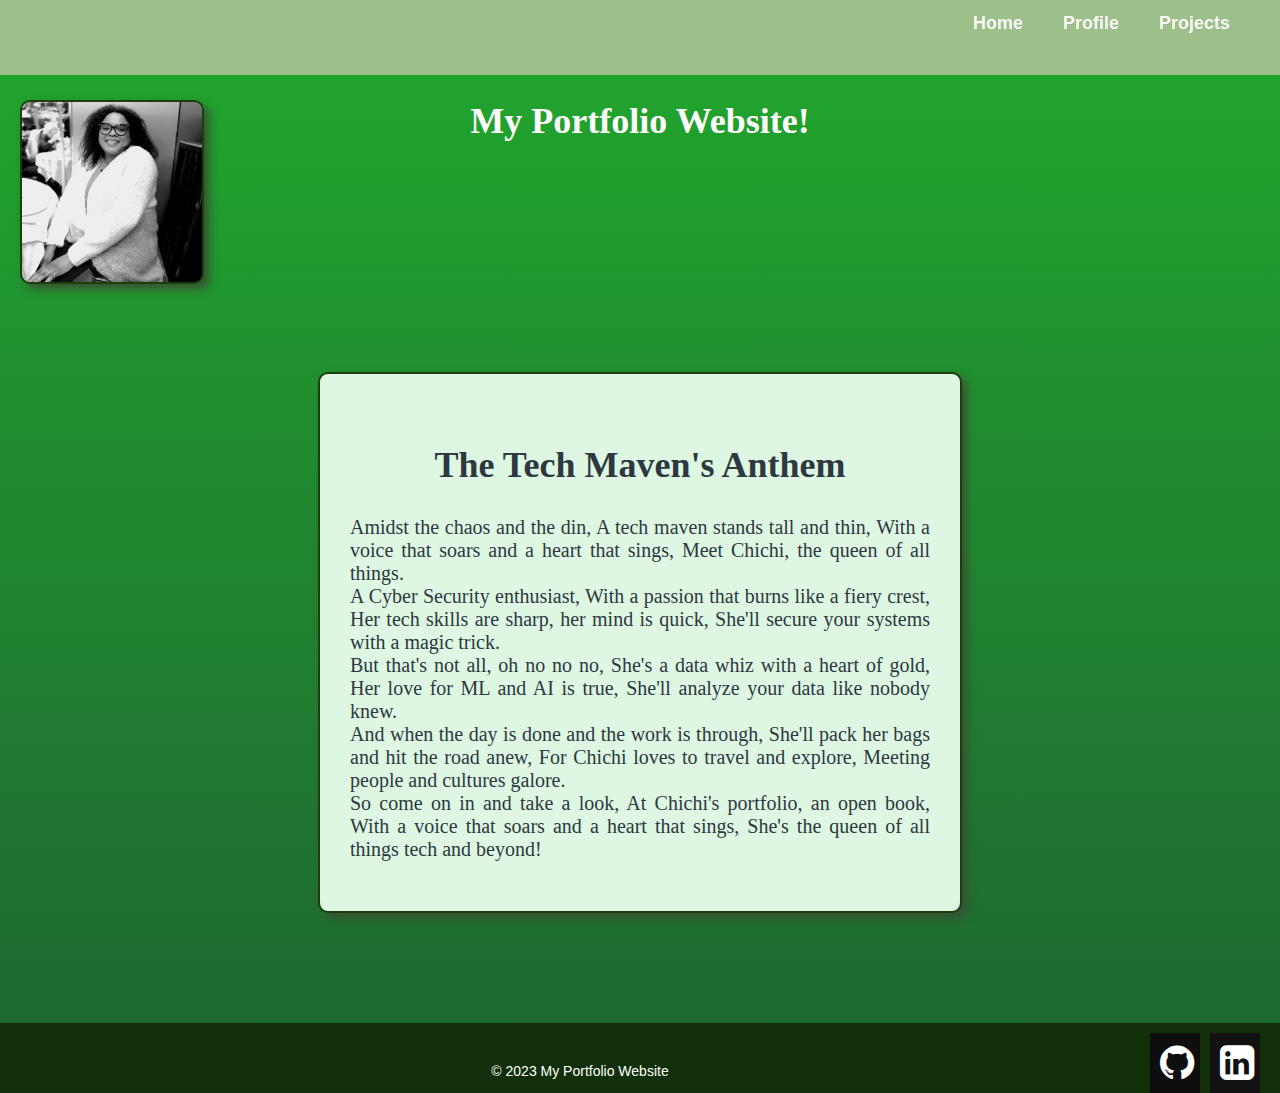
<file: index.html>
<head>
    <title>My Portfolio Website</title>
	<meta charset="UTF-8">
	<link rel="stylesheet" href="https://cdnjs.cloudflare.com/ajax/libs/font-awesome/4.7.0/css/font-awesome.min.css">
    <link rel="stylesheet" href="styles.css">
    <script src="script.js"></script>
  </head>
  <body>

<div class="page-container">

<header>
	<div classs ="head">
	<div class="logo-container">
	<a href="profile.html"><img src="chi_2.jpg" alt="Logo" class="logo", height="100", width="100"></a>
     </div>
		<nav class="head-nav">
			<ul>
				<li><a href="index.html">Home</a></li>
				<li><a href="profile.html">Profile</a></li>
				<li><a href="projects.html">Projects</a></li>
			</ul>
		</nav>

	</header>
		<h1>My Portfolio Website!</h1>
		
		<main>
		<section>
			<div class="intro-box">
			<h2>The Tech Maven's Anthem</h2>
			<p class= "introduction">Amidst the chaos and the din,
				A tech maven stands tall and thin,
				With a voice that soars and a heart that sings,
				Meet Chichi, the queen of all things.<br>
				
				A Cyber Security enthusiast,
				With a passion that burns like a fiery crest,
				Her tech skills are sharp, her mind is quick,
				She'll secure your systems with a magic trick.<br>
				
				But that's not all, oh no no no,
				She's a data whiz with a heart of gold,
				Her love for ML and AI is true,
				She'll analyze your data like nobody knew.<br>
				
				And when the day is done and the work is through,
				She'll pack her bags and hit the road anew,
				For Chichi loves to travel and explore,
				Meeting people and cultures galore.<br>
				
				So come on in and take a look,
				At Chichi's portfolio, an open book,
				With a voice that soars and a heart that sings,
				She's the queen of all things tech and beyond!</p>
			</div>
		</section>
	</main>
	<footer>
		<a href="#" class="fa fa-linkedin"></a>
		<a href="#" class="fa fa-github"></a>	

		<p>&copy; 2023 My Portfolio Website</p>
	</footer>
</div>
</body>
</html>
</file>
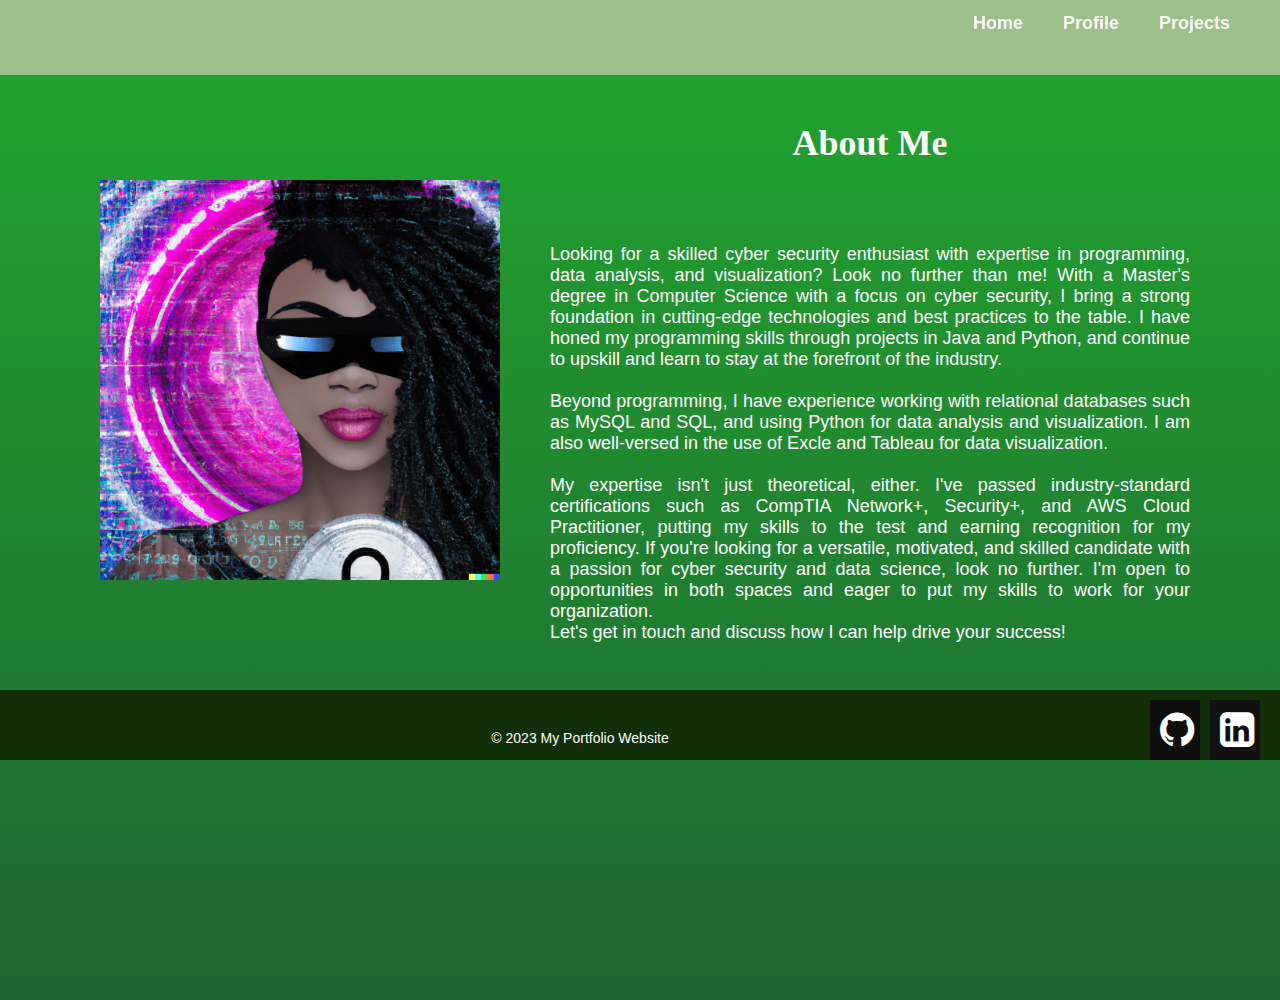
<file: profile.html>
<!DOCTYPE html>
<html>
<head>
	<meta charset="UTF-8">
	<title>My Portfolio Website - Profile</title>
	<link rel="stylesheet" href="https://cdnjs.cloudflare.com/ajax/libs/font-awesome/4.7.0/css/font-awesome.min.css">
	<link rel="stylesheet" type="text/css" href="styles.css">
</head>
<body>
	<div class="page-container">
	  
	<header classs ="head">
		<nav class="head-nav">
			<ul>
				<li><a href="index.html">Home</a></li>
				<li><a href="profile.html">Profile</a></li>
				<li><a href="projects.html">Projects</a></li>
			</ul>
		</nav>
	</header>
	

	<main>
		<section class="hero" id="profile">
		
				
				<div class="hero-container">
					<img
				  src= "black_techy.jpg"
				  alt="chy"
				  loading="lazy"
				  class="hero-img"
				/>

				

				<div class="hero-text">

					<h1 class="bio-title">About Me</h1>

					<p class = bio-text>Looking for a skilled cyber security enthusiast with expertise in programming, data analysis, and visualization? Look no further than me!

						With a Master's degree in Computer Science with a focus on cyber security, I bring a strong foundation in cutting-edge technologies and best practices to the table. I have honed my programming skills through projects in Java and Python, and continue to upskill and learn to stay at the forefront of the industry.<br><br>
						
						Beyond programming, I have experience working with relational databases such as MySQL and SQL, and using Python for data analysis and visualization. I am also well-versed in the use of Excle and Tableau for data visualization.<br><br>
						
						My expertise isn't just theoretical, either. I've passed industry-standard certifications such as CompTIA Network+, Security+, and AWS Cloud Practitioner, putting my skills to the test and earning recognition for my proficiency.
						
						If you're looking for a versatile, motivated, and skilled candidate with a passion for cyber security and data science, look no further. I'm open to opportunities in both spaces and eager to put my skills to work for your organization.<br> Let's get in touch and discuss how I can help drive your success!
					</p>
					
				</div>
				      
				</div>
				
				  		  
		</section>
	</main>
	<footer>
		<a href="#" class="fa fa-linkedin"></a>
		<a href="#" class="fa fa-github"></a>		   
		<p>&copy; 2023 My Portfolio Website</p>
	</footer>


</body>

</html>
</file>
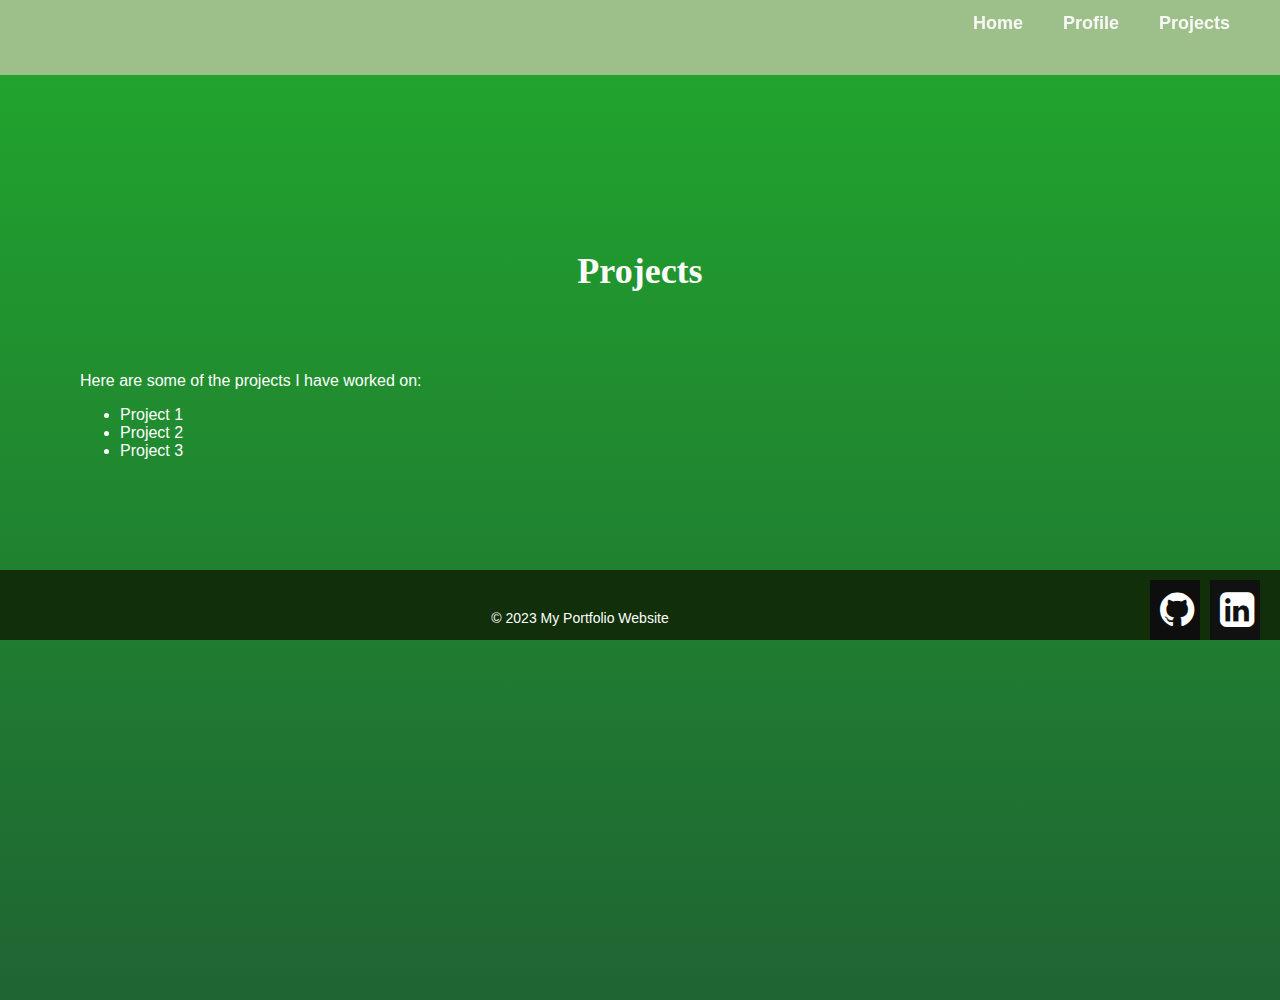
<file: projects.html>
<!DOCTYPE html>
<html>
<head>
	<meta charset="UTF-8">
	<title>My Portfolio Website - Projects</title>
	<link rel="stylesheet" href="https://cdnjs.cloudflare.com/ajax/libs/font-awesome/4.7.0/css/font-awesome.min.css">
	<link rel="stylesheet" type="text/css" href="styles.css">
</head>
<body>
	<div class="page-container">
	  
		<header classs ="head">
			<nav class="head-nav">
				<ul>
					<li><a href="index.html">Home</a></li>
					<li><a href="profile.html">Profile</a></li>
					<li><a href="projects.html">Projects</a></li>
				</ul>
			</nav>
		</header>
	<main>
		<section>
			<h1>Projects</h1>
			<p>Here are some of the projects I have worked on:</p>
			<ul>
				<li><a href="#">Project 1</a></li>
				<li><a href="#">Project 2</a></li>
				<li><a href = "#">Project 3</a></li>
			</section>
			</main>

			<footer>
				<a href="#" class="fa fa-linkedin"></a>
				<a href="#" class="fa fa-github"></a>		   
				<p>&copy; 2023 My Portfolio Website</p>
			</footer>
		
		
		</body>
		
		</html>
</file>
<file: styles.css>
/* Global styles */
body {
	font-family: Arial, sans-serif;
	color: #fff;
	background: linear-gradient(to bottom,#21a82d,#1f6433);
	margin: 50px 0 0 0;
	padding: 0;
	  }
	  
	


.page-container {
	min-height: 100vh;
  }

  main {
	margin-top: 100px; /* adjust this value to increase or decrease the space */
	padding: 80px; /* optional: add some padding to the content */
  }
  
  
a {
	color: #fff;
	text-decoration: none;
}


  /* Header styles */

  header {
	background-color:#9DC08B;
	position: fixed;
	 top: 0;
	 left: 0;
	 width: 100%;
	 height: 75px; /* adjust as needed */
	 z-index: 999; /* ensures the header stays on top */

}
  .head {
	display: flex;
	align-items: center;
	justify-content: space-between;
	padding: 20px;
	border-bottom: 1px solid #ddd;
	margin-bottom: 20px;
	position: relative;
  }
  
  
  .logo-container img {
	width: 180px;
	height: 180px;
	border: 2px solid #1d3d0c;
	border-radius: 10px;
	box-shadow: 5px 5px 10px #395033;
	margin-top: 100px;
	margin-left: 20px;

  }
  
  
  .head-nav {
	display: flex;
	align-items: center;
	position: absolute;
	right: 20px;
	top: 10%;
	transform: translateY(-20%);
}
  .head-nav ul {
	list-style: none;
	display: flex;
	align-items: center;
  }
  
  .head-nav li {
	margin: 0 10px;
  }
  
  .head-nav a {
	text-decoration: none;
	color: #faf7f7;
	font-weight: bold;
	font-size: 18px;
	margin-right: 20px;
  }
  
  
  .intro-box {
	width: 600px;
	background-color: #DDF7E3;
	padding: 20px;
	border: 2px solid #1d3d0c;
	border-radius: 10px;
	box-shadow: 5px 5px 10px #395033;
	 padding: 20px;
	 margin: 0 auto;
	 text-align: justify;
  }
  
.introduction{

	display: flex;
	justify-content: space-between;
	align-items: center;
	padding: 10px;
	font-size: 20px;
	font-family:cursive;
	color:  #2E3840;
	text-align: justify;
	margin-bottom: 20px; /* add margin to create space */
  }


  h1 {
	text-align: center;
	margin-top: 20px;
	margin-bottom: 30px;
	padding: 50px;
	font-weight: bold;
	font-family: cursive;
	font-size: 36px;
	color:  #fefbfb;
	
  }
  

  h2{text-align: center;
	margin-top: 50px;
	margin-bottom: 20px;
	font-weight: bold;
	font-family: cursive;
	font-size: 36px;
	color:  #2E3840;


  }
	

 h3, h4, h5, h6 {
	font-weight: bold;
	font-family: serif;
	font-size: 12;
	color: #fefbfb;
	margin: 0;
}

  .hero-container {
	
	height: 400px; /* Adjust the height to fit your image */
	display: flex;
	align-items: center;
	justify-content: center;
	gap: 2.5rem;
	max-width: 68.75rem;
	margin: auto;
  }

  .hero-text {
	font-family: 'Gill Sans', 'Gill Sans MT', Calibri, 'Trebuchet MS', sans-serif;
	font-size: 18px;
	padding-left: 10px;
	text-align: justify;
	padding-top:2.5px; /* add this property to pull the text up */
	margin-bottom: 50px;

	
  }

  
  .bio-title h1 {
	margin-top: 30px;
	font-weight: bold;	
	font-size: 40px;
	color: #fefbfb;
	text-align: justify;
	padding-left: 40px;
		
  }


.bio-text p {
	font-family: 'Gill Sans', 'Gill Sans MT', Calibri, 'Trebuchet MS', sans-serif;
	font-weight: 300;
	font-size: 20px;
	color: #fdf9f9;
    position: absolute;
	left: 50%;
	margin-top: 20px;
	line-height: var(--line-height);
	
   
	
}

.hero img {
	height: 100%;
	width: 75%;
	padding-left: 10px;
  }
  
  

/* Main styles */

section {
	margin-bottom: 30px;
}

/* Button styles */
button {
	background-color: #ff9800;
	color: #fff;
	border: none;
	padding: 10px 20px;
	font-size: 18px;
	border-radius: 5px;
	cursor: pointer;
}

button:hover {
	background-color: #ffac4d;
}

/* Footer styles */
footer {
	background-color:#112f08;
	padding: 10px;
	text-align: center;
	height: 50px;
}



/* Page-specific styles */
#index h2 {
	color: #ff9800;
	font-size: 24px;
	margin-bottom: 20px;
}

#profile h2 {
	color: #ff9800;
	font-size: 24px;
	margin-bottom: 20px;
}

footer p {
	margin-top: 30px;
	font-size: 14px;
}
footer a {
    margin-right: 10px;
    font-size: 20px;
    color:#15360b;
	float: right;
  }


  footer a:hover {
    color: #738995; /* Change the color of the icon on hover */
  }
  /* Style all font awesome icons */
.fa {
	padding: 10px;
	font-size: 40px;
	width: 30px;
	text-align: right;
	text-decoration: none;
  }
  
  /* Add a hover effect if you want */
  .fa:hover {
	opacity: 0.7;
  }
  
  /* Set a specific color for each brand */
  
  /* Facebook */
  .fa-linkedin {
	background: #111111;
	color: white;
  }
  
  /* Twitter */
  .fa-github {
	background: #0e0e0e;
	color: white;
  } 

  .fa-linkedin:before {
    content: "\f08c"; /* Unicode for the LinkedIn icon */
  }

  /* Style for the GitHub icon */
  .fa-github:before {
    content: "\f09b"; /* Unicode for the GitHub icon */
  }

#projects h2 {
	color: #ff9800;
	font-size: 24px;
	margin-bottom: 20px;
}

#projects ul {
	list-style: none;
	padding: 0;
	margin: 0;
}

#projects li {
	margin-bottom: 10px;
}

#projects li a {
	color: #ff9800;
	font-size: 18px;
}

/* Responsive styles */
@media screen and (max-width: 768px) {
	header h1 {
		font-size: 24px;
	}

	nav li {
		margin: 0 10px;
	}

	button {
		font-size: 16px;
		padding: 8px 16px;
	}

	footer p {
		font-size: 12px;
	}
}
</file>
